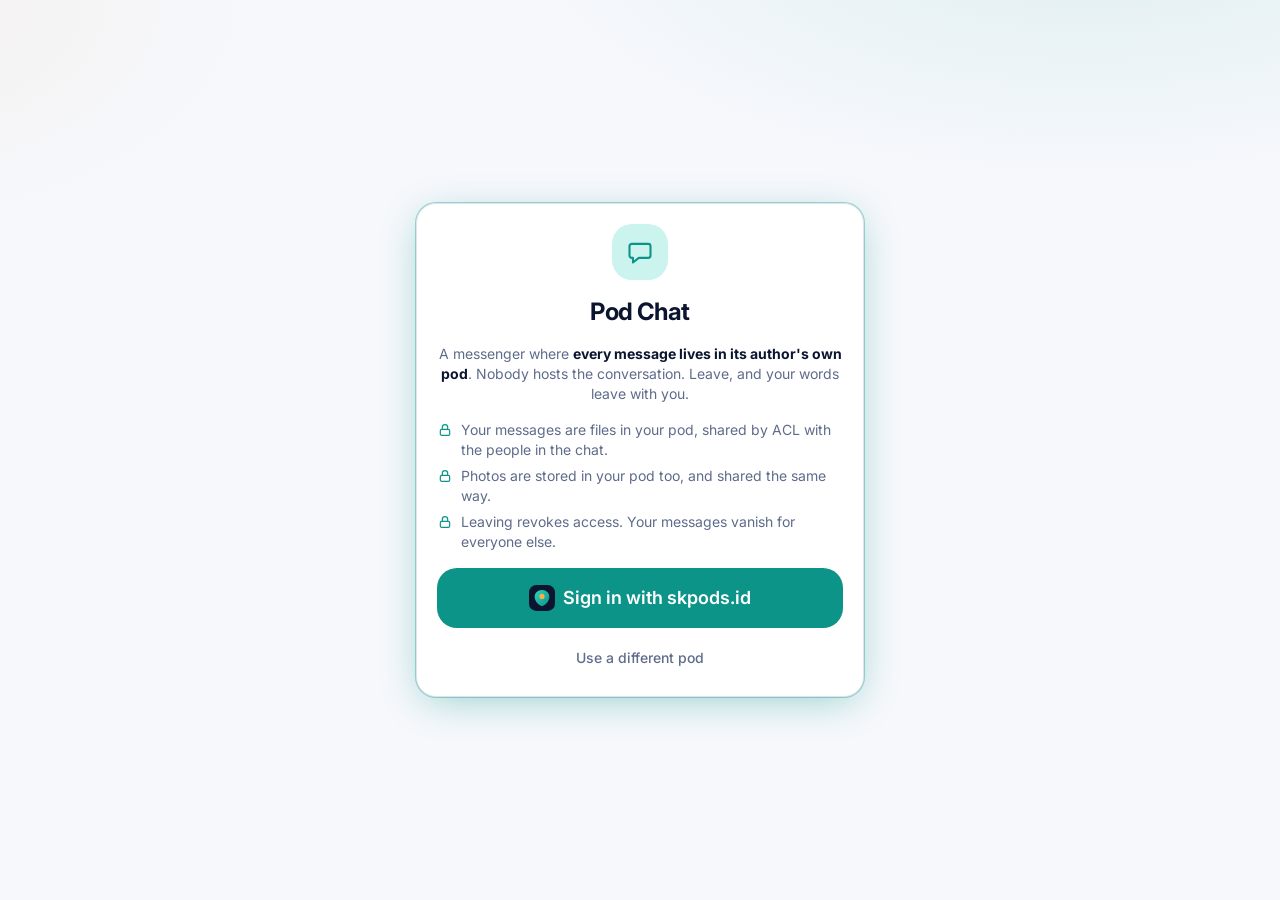
<file: index.html>
<!doctype html>
<html lang="en">
  <head>
    <meta charset="UTF-8" />
    <meta name="viewport" content="width=device-width, initial-scale=1.0, viewport-fit=cover" />
    <meta name="theme-color" content="#0b1530" />
    <meta name="description" content="Pod Chat: a messenger where every message lives in its author's own Solid pod." />
    <title>Pod Chat</title>
    <link rel="icon" href="data:image/svg+xml,%3Csvg xmlns='http://www.w3.org/2000/svg' viewBox='0 0 32 32'%3E%3Crect width='32' height='32' rx='9' fill='%230b1530'/%3E%3Cpath d='M8 9h16a2 2 0 0 1 2 2v8a2 2 0 0 1-2 2h-8l-5 4v-4H8a2 2 0 0 1-2-2v-8a2 2 0 0 1 2-2z' fill='%232dd4bf'/%3E%3C/svg%3E" />
    <link rel="preconnect" href="https://fonts.googleapis.com" />
    <link rel="preconnect" href="https://fonts.gstatic.com" crossorigin />
    <link href="https://fonts.googleapis.com/css2?family=Inter:wght@400;500;600;700&family=JetBrains+Mono:wght@400;500&display=swap" rel="stylesheet" />
    <script type="module" crossorigin src="/assets/index-D6vApBjR.js"></script>
    <link rel="stylesheet" crossorigin href="/assets/index-mLXANdFa.css">
  </head>
  <body>
    <div id="root"></div>
  </body>
</html>
</file>
<file: assets/index-mLXANdFa.css>
*,:before,:after{--tw-border-spacing-x: 0;--tw-border-spacing-y: 0;--tw-translate-x: 0;--tw-translate-y: 0;--tw-rotate: 0;--tw-skew-x: 0;--tw-skew-y: 0;--tw-scale-x: 1;--tw-scale-y: 1;--tw-pan-x: ;--tw-pan-y: ;--tw-pinch-zoom: ;--tw-scroll-snap-strictness: proximity;--tw-gradient-from-position: ;--tw-gradient-via-position: ;--tw-gradient-to-position: ;--tw-ordinal: ;--tw-slashed-zero: ;--tw-numeric-figure: ;--tw-numeric-spacing: ;--tw-numeric-fraction: ;--tw-ring-inset: ;--tw-ring-offset-width: 0px;--tw-ring-offset-color: #fff;--tw-ring-color: rgb(59 130 246 / .5);--tw-ring-offset-shadow: 0 0 #0000;--tw-ring-shadow: 0 0 #0000;--tw-shadow: 0 0 #0000;--tw-shadow-colored: 0 0 #0000;--tw-blur: ;--tw-brightness: ;--tw-contrast: ;--tw-grayscale: ;--tw-hue-rotate: ;--tw-invert: ;--tw-saturate: ;--tw-sepia: ;--tw-drop-shadow: ;--tw-backdrop-blur: ;--tw-backdrop-brightness: ;--tw-backdrop-contrast: ;--tw-backdrop-grayscale: ;--tw-backdrop-hue-rotate: ;--tw-backdrop-invert: ;--tw-backdrop-opacity: ;--tw-backdrop-saturate: ;--tw-backdrop-sepia: ;--tw-contain-size: ;--tw-contain-layout: ;--tw-contain-paint: ;--tw-contain-style: }::backdrop{--tw-border-spacing-x: 0;--tw-border-spacing-y: 0;--tw-translate-x: 0;--tw-translate-y: 0;--tw-rotate: 0;--tw-skew-x: 0;--tw-skew-y: 0;--tw-scale-x: 1;--tw-scale-y: 1;--tw-pan-x: ;--tw-pan-y: ;--tw-pinch-zoom: ;--tw-scroll-snap-strictness: proximity;--tw-gradient-from-position: ;--tw-gradient-via-position: ;--tw-gradient-to-position: ;--tw-ordinal: ;--tw-slashed-zero: ;--tw-numeric-figure: ;--tw-numeric-spacing: ;--tw-numeric-fraction: ;--tw-ring-inset: ;--tw-ring-offset-width: 0px;--tw-ring-offset-color: #fff;--tw-ring-color: rgb(59 130 246 / .5);--tw-ring-offset-shadow: 0 0 #0000;--tw-ring-shadow: 0 0 #0000;--tw-shadow: 0 0 #0000;--tw-shadow-colored: 0 0 #0000;--tw-blur: ;--tw-brightness: ;--tw-contrast: ;--tw-grayscale: ;--tw-hue-rotate: ;--tw-invert: ;--tw-saturate: ;--tw-sepia: ;--tw-drop-shadow: ;--tw-backdrop-blur: ;--tw-backdrop-brightness: ;--tw-backdrop-contrast: ;--tw-backdrop-grayscale: ;--tw-backdrop-hue-rotate: ;--tw-backdrop-invert: ;--tw-backdrop-opacity: ;--tw-backdrop-saturate: ;--tw-backdrop-sepia: ;--tw-contain-size: ;--tw-contain-layout: ;--tw-contain-paint: ;--tw-contain-style: }*,:before,:after{box-sizing:border-box;border-width:0;border-style:solid;border-color:#e5e7eb}:before,:after{--tw-content: ""}html,:host{line-height:1.5;-webkit-text-size-adjust:100%;-moz-tab-size:4;-o-tab-size:4;tab-size:4;font-family:Inter,ui-sans-serif,system-ui,-apple-system,Segoe UI,Roboto,sans-serif;font-feature-settings:normal;font-variation-settings:normal;-webkit-tap-highlight-color:transparent}body{margin:0;line-height:inherit}hr{height:0;color:inherit;border-top-width:1px}abbr:where([title]){-webkit-text-decoration:underline dotted;text-decoration:underline dotted}h1,h2,h3,h4,h5,h6{font-size:inherit;font-weight:inherit}a{color:inherit;text-decoration:inherit}b,strong{font-weight:bolder}code,kbd,samp,pre{font-family:JetBrains Mono,ui-monospace,SFMono-Regular,Menlo,monospace;font-feature-settings:normal;font-variation-settings:normal;font-size:1em}small{font-size:80%}sub,sup{font-size:75%;line-height:0;position:relative;vertical-align:baseline}sub{bottom:-.25em}sup{top:-.5em}table{text-indent:0;border-color:inherit;border-collapse:collapse}button,input,optgroup,select,textarea{font-family:inherit;font-feature-settings:inherit;font-variation-settings:inherit;font-size:100%;font-weight:inherit;line-height:inherit;letter-spacing:inherit;color:inherit;margin:0;padding:0}button,select{text-transform:none}button,input:where([type=button]),input:where([type=reset]),input:where([type=submit]){-webkit-appearance:button;background-color:transparent;background-image:none}:-moz-focusring{outline:auto}:-moz-ui-invalid{box-shadow:none}progress{vertical-align:baseline}::-webkit-inner-spin-button,::-webkit-outer-spin-button{height:auto}[type=search]{-webkit-appearance:textfield;outline-offset:-2px}::-webkit-search-decoration{-webkit-appearance:none}::-webkit-file-upload-button{-webkit-appearance:button;font:inherit}summary{display:list-item}blockquote,dl,dd,h1,h2,h3,h4,h5,h6,hr,figure,p,pre{margin:0}fieldset{margin:0;padding:0}legend{padding:0}ol,ul,menu{list-style:none;margin:0;padding:0}dialog{padding:0}textarea{resize:vertical}input::-moz-placeholder,textarea::-moz-placeholder{opacity:1;color:#9ca3af}input::placeholder,textarea::placeholder{opacity:1;color:#9ca3af}button,[role=button]{cursor:pointer}:disabled{cursor:default}img,svg,video,canvas,audio,iframe,embed,object{display:block;vertical-align:middle}img,video{max-width:100%;height:auto}[hidden]:where(:not([hidden=until-found])){display:none}html{--tw-bg-opacity: 1;background-color:rgb(var(--skp-bg) / var(--tw-bg-opacity, 1));font-family:Inter,ui-sans-serif,system-ui,-apple-system,Segoe UI,Roboto,sans-serif;--tw-text-opacity: 1;color:rgb(var(--skp-ink) / var(--tw-text-opacity, 1));-webkit-font-smoothing:antialiased;-moz-osx-font-smoothing:grayscale}body{min-height:100vh;background-image:radial-gradient(60rem 28rem at 85% -10%,rgb(var(--skp-brand) / .1),transparent 60%),radial-gradient(40rem 24rem at -10% 0%,rgb(var(--skp-warm) / .06),transparent 60%);background-attachment:fixed}:focus-visible{outline:2px solid transparent;outline-offset:2px;--tw-ring-offset-shadow: var(--tw-ring-inset) 0 0 0 var(--tw-ring-offset-width) var(--tw-ring-offset-color);--tw-ring-shadow: var(--tw-ring-inset) 0 0 0 calc(2px + var(--tw-ring-offset-width)) var(--tw-ring-color);box-shadow:var(--tw-ring-offset-shadow),var(--tw-ring-shadow),var(--tw-shadow, 0 0 #0000);--tw-ring-opacity: 1;--tw-ring-color: rgb(var(--skp-brand) / var(--tw-ring-opacity, 1));--tw-ring-offset-width: 2px;--tw-ring-offset-color: rgb(var(--skp-bg) / 1)}::-moz-selection{background:rgb(var(--skp-brand) / .3)}::selection{background:rgb(var(--skp-brand) / .3)}.container{width:100%}@media (min-width: 640px){.container{max-width:640px}}@media (min-width: 768px){.container{max-width:768px}}@media (min-width: 1024px){.container{max-width:1024px}}@media (min-width: 1280px){.container{max-width:1280px}}@media (min-width: 1536px){.container{max-width:1536px}}.skp-card{border-radius:1.25rem;border-width:1px;--tw-border-opacity: 1;border-color:rgb(var(--skp-line) / var(--tw-border-opacity, 1));--tw-bg-opacity: 1;background-color:rgb(var(--skp-surface) / var(--tw-bg-opacity, 1));--tw-shadow: 0 1px 2px rgb(var(--skp-shadow) / .06), 0 8px 24px -12px rgb(var(--skp-shadow) / .18);--tw-shadow-colored: 0 1px 2px var(--tw-shadow-color), 0 8px 24px -12px var(--tw-shadow-color);box-shadow:var(--tw-ring-offset-shadow, 0 0 #0000),var(--tw-ring-shadow, 0 0 #0000),var(--tw-shadow)}.skp-btn-primary{display:inline-flex;align-items:center;justify-content:center;gap:.5rem;border-radius:.9rem;padding:.625rem 1rem;font-size:.875rem;line-height:1.25rem;font-weight:600;transition-property:color,background-color,border-color,text-decoration-color,fill,stroke,opacity,box-shadow,transform,filter,backdrop-filter;transition-timing-function:cubic-bezier(.4,0,.2,1);transition-duration:.15s}.skp-btn-primary:active{--tw-scale-x: .98;--tw-scale-y: .98;transform:translate(var(--tw-translate-x),var(--tw-translate-y)) rotate(var(--tw-rotate)) skew(var(--tw-skew-x)) skewY(var(--tw-skew-y)) scaleX(var(--tw-scale-x)) scaleY(var(--tw-scale-y))}.skp-btn-primary:disabled{pointer-events:none;opacity:.5}.skp-btn-primary{--tw-bg-opacity: 1;background-color:rgb(var(--skp-brand) / var(--tw-bg-opacity, 1));--tw-text-opacity: 1;color:rgb(var(--skp-brand-ink) / var(--tw-text-opacity, 1))}.skp-btn-primary:hover{--tw-shadow: 0 0 0 1px rgb(var(--skp-brand) / .35), 0 8px 40px -8px rgb(var(--skp-brand) / .45);--tw-shadow-colored: 0 0 0 1px var(--tw-shadow-color), 0 8px 40px -8px var(--tw-shadow-color);box-shadow:var(--tw-ring-offset-shadow, 0 0 #0000),var(--tw-ring-shadow, 0 0 #0000),var(--tw-shadow)}.skp-btn-secondary{display:inline-flex;align-items:center;justify-content:center;gap:.5rem;border-radius:.9rem;padding:.625rem 1rem;font-size:.875rem;line-height:1.25rem;font-weight:600;transition-property:color,background-color,border-color,text-decoration-color,fill,stroke,opacity,box-shadow,transform,filter,backdrop-filter;transition-timing-function:cubic-bezier(.4,0,.2,1);transition-duration:.15s}.skp-btn-secondary:active{--tw-scale-x: .98;--tw-scale-y: .98;transform:translate(var(--tw-translate-x),var(--tw-translate-y)) rotate(var(--tw-rotate)) skew(var(--tw-skew-x)) skewY(var(--tw-skew-y)) scaleX(var(--tw-scale-x)) scaleY(var(--tw-scale-y))}.skp-btn-secondary:disabled{pointer-events:none;opacity:.5}.skp-btn-secondary{border-width:1px;--tw-border-opacity: 1;border-color:rgb(var(--skp-line) / var(--tw-border-opacity, 1));--tw-bg-opacity: 1;background-color:rgb(var(--skp-surface-2) / var(--tw-bg-opacity, 1));--tw-text-opacity: 1;color:rgb(var(--skp-ink) / var(--tw-text-opacity, 1))}.skp-btn-secondary:hover{border-color:rgb(var(--skp-brand) / .6)}.skp-btn-danger{display:inline-flex;align-items:center;justify-content:center;gap:.5rem;border-radius:.9rem;padding:.625rem 1rem;font-size:.875rem;line-height:1.25rem;font-weight:600;transition-property:color,background-color,border-color,text-decoration-color,fill,stroke,opacity,box-shadow,transform,filter,backdrop-filter;transition-timing-function:cubic-bezier(.4,0,.2,1);transition-duration:.15s}.skp-btn-danger:active{--tw-scale-x: .98;--tw-scale-y: .98;transform:translate(var(--tw-translate-x),var(--tw-translate-y)) rotate(var(--tw-rotate)) skew(var(--tw-skew-x)) skewY(var(--tw-skew-y)) scaleX(var(--tw-scale-x)) scaleY(var(--tw-scale-y))}.skp-btn-danger:disabled{pointer-events:none;opacity:.5}.skp-btn-danger{border-width:1px;border-color:rgb(var(--skp-danger) / .3);background-color:rgb(var(--skp-danger) / .1);--tw-text-opacity: 1;color:rgb(var(--skp-danger) / var(--tw-text-opacity, 1))}.skp-btn-danger:hover{background-color:rgb(var(--skp-danger) / .15)}.skp-btn-ghost{display:inline-flex;align-items:center;justify-content:center;gap:.5rem;border-radius:.9rem;padding:.625rem 1rem;font-size:.875rem;line-height:1.25rem;font-weight:600;transition-property:color,background-color,border-color,text-decoration-color,fill,stroke,opacity,box-shadow,transform,filter,backdrop-filter;transition-timing-function:cubic-bezier(.4,0,.2,1);transition-duration:.15s}.skp-btn-ghost:active{--tw-scale-x: .98;--tw-scale-y: .98;transform:translate(var(--tw-translate-x),var(--tw-translate-y)) rotate(var(--tw-rotate)) skew(var(--tw-skew-x)) skewY(var(--tw-skew-y)) scaleX(var(--tw-scale-x)) scaleY(var(--tw-scale-y))}.skp-btn-ghost:disabled{pointer-events:none;opacity:.5}.skp-btn-ghost{--tw-text-opacity: 1;color:rgb(var(--skp-muted) / var(--tw-text-opacity, 1))}.skp-btn-ghost:hover{--tw-bg-opacity: 1;background-color:rgb(var(--skp-surface-2) / var(--tw-bg-opacity, 1));--tw-text-opacity: 1;color:rgb(var(--skp-ink) / var(--tw-text-opacity, 1))}.sr-only{position:absolute;width:1px;height:1px;padding:0;margin:-1px;overflow:hidden;clip:rect(0,0,0,0);white-space:nowrap;border-width:0}.pointer-events-none{pointer-events:none}.pointer-events-auto{pointer-events:auto}.visible{visibility:visible}.collapse{visibility:collapse}.static{position:static}.fixed{position:fixed}.absolute{position:absolute}.relative{position:relative}.sticky{position:sticky}.inset-0{top:0;right:0;bottom:0;left:0}.inset-x-0{left:0;right:0}.inset-y-0{top:0;bottom:0}.-left-\[5px\]{left:-5px}.bottom-0{bottom:0}.bottom-2{bottom:.5rem}.bottom-20{bottom:5rem}.left-0{left:0}.left-0\.5{left:.125rem}.left-3{left:.75rem}.left-full{left:100%}.right-0{right:0}.right-\[28\%\]{right:28%}.top-0{top:0}.top-0\.5{top:.125rem}.top-1\.5{top:.375rem}.top-1\/2{top:50%}.z-10{z-index:10}.z-30{z-index:30}.z-40{z-index:40}.z-50{z-index:50}.m-4{margin:1rem}.m-auto{margin:auto}.mx-3{margin-left:.75rem;margin-right:.75rem}.mx-auto{margin-left:auto;margin-right:auto}.my-1\.5{margin-top:.375rem;margin-bottom:.375rem}.my-3{margin-top:.75rem;margin-bottom:.75rem}.mb-0\.5{margin-bottom:.125rem}.mb-1{margin-bottom:.25rem}.mb-2{margin-bottom:.5rem}.mb-3{margin-bottom:.75rem}.mb-4{margin-bottom:1rem}.ml-1{margin-left:.25rem}.ml-2{margin-left:.5rem}.ml-3{margin-left:.75rem}.ml-4{margin-left:1rem}.ml-auto{margin-left:auto}.mt-0\.5{margin-top:.125rem}.mt-1{margin-top:.25rem}.mt-10{margin-top:2.5rem}.mt-2{margin-top:.5rem}.mt-2\.5{margin-top:.625rem}.mt-3{margin-top:.75rem}.mt-5{margin-top:1.25rem}.block{display:block}.inline-block{display:inline-block}.flex{display:flex}.inline-flex{display:inline-flex}.\!hidden{display:none!important}.hidden{display:none}.\!h-10{height:2.5rem!important}.\!h-11{height:2.75rem!important}.\!h-4{height:1rem!important}.\!h-7{height:1.75rem!important}.h-1{height:.25rem}.h-10{height:2.5rem}.h-11{height:2.75rem}.h-12{height:3rem}.h-14{height:3.5rem}.h-16{height:4rem}.h-2{height:.5rem}.h-2\.5{height:.625rem}.h-3{height:.75rem}.h-5{height:1.25rem}.h-6{height:1.5rem}.h-7{height:1.75rem}.h-9{height:2.25rem}.h-\[100dvh\]{height:100dvh}.h-\[4\.25rem\]{height:4.25rem}.h-auto{height:auto}.h-full{height:100%}.max-h-36{max-height:9rem}.max-h-\[92dvh\]{max-height:92dvh}.max-h-full{max-height:100%}.min-h-0{min-height:0px}.min-h-\[2\.75rem\]{min-height:2.75rem}.min-h-\[3\.5rem\]{min-height:3.5rem}.min-h-\[3\.75rem\]{min-height:3.75rem}.min-h-screen{min-height:100vh}.\!w-10{width:2.5rem!important}.\!w-11{width:2.75rem!important}.\!w-4{width:1rem!important}.\!w-7{width:1.75rem!important}.w-1{width:.25rem}.w-1\/2{width:50%}.w-11{width:2.75rem}.w-12{width:3rem}.w-14{width:3.5rem}.w-2{width:.5rem}.w-2\.5{width:.625rem}.w-2\/3{width:66.666667%}.w-3\/5{width:60%}.w-40{width:10rem}.w-48{width:12rem}.w-5{width:1.25rem}.w-6{width:1.5rem}.w-7{width:1.75rem}.w-9{width:2.25rem}.w-\[min\(16rem\,70vw\)\]{width:min(16rem,70vw)}.w-full{width:100%}.min-w-0{min-width:0px}.min-w-16{min-width:4rem}.min-w-\[1\.4rem\]{min-width:1.4rem}.max-w-3xl{max-width:48rem}.max-w-40{max-width:10rem}.max-w-5xl{max-width:64rem}.max-w-\[82\%\]{max-width:82%}.max-w-full{max-width:100%}.max-w-md{max-width:28rem}.max-w-sm{max-width:24rem}.max-w-xs{max-width:20rem}.flex-1{flex:1 1 0%}.shrink-0{flex-shrink:0}.grow{flex-grow:1}.-translate-y-1\/2{--tw-translate-y: -50%;transform:translate(var(--tw-translate-x),var(--tw-translate-y)) rotate(var(--tw-rotate)) skew(var(--tw-skew-x)) skewY(var(--tw-skew-y)) scaleX(var(--tw-scale-x)) scaleY(var(--tw-scale-y))}.translate-x-5{--tw-translate-x: 1.25rem;transform:translate(var(--tw-translate-x),var(--tw-translate-y)) rotate(var(--tw-rotate)) skew(var(--tw-skew-x)) skewY(var(--tw-skew-y)) scaleX(var(--tw-scale-x)) scaleY(var(--tw-scale-y))}@keyframes dissolve{0%{opacity:1;filter:blur(0)}45%{opacity:.35;filter:blur(4px)}to{opacity:.85;filter:blur(0)}}.animate-dissolve{animation:dissolve .9s ease-out both}@keyframes fade-up{0%{opacity:0;transform:translateY(8px)}to{opacity:1;transform:none}}.animate-fade-up{animation:fade-up .35s ease-out both}@keyframes ping{75%,to{transform:scale(2);opacity:0}}.animate-ping{animation:ping 1s cubic-bezier(0,0,.2,1) infinite}@keyframes pop{0%{transform:scale(.96);opacity:0}to{transform:scale(1);opacity:1}}.animate-pop{animation:pop .18s ease-out both}@keyframes pulse{50%{opacity:.5}}.animate-pulse{animation:pulse 2s cubic-bezier(.4,0,.6,1) infinite}@keyframes pulse-ring{0%{box-shadow:0 0 rgb(var(--skp-brand) / .5)}to{box-shadow:0 0 0 10px rgb(var(--skp-brand) / 0)}}.animate-pulse-ring{animation:pulse-ring 1.6s ease-out infinite}@keyframes rise{0%{opacity:0;transform:translateY(6px) scale(.98)}to{opacity:1;transform:none}}.animate-rise{animation:rise .22s ease-out both}@keyframes spin{to{transform:rotate(360deg)}}.animate-spin{animation:spin 1s linear infinite}@keyframes toast-in{0%{opacity:0;transform:translateY(12px) scale(.98)}to{opacity:1;transform:none}}.animate-toast-in{animation:toast-in .22s ease-out both}.select-none{-webkit-user-select:none;-moz-user-select:none;user-select:none}.select-text{-webkit-user-select:text;-moz-user-select:text;user-select:text}.resize-none{resize:none}.flex-row{flex-direction:row}.flex-row-reverse{flex-direction:row-reverse}.flex-col{flex-direction:column}.flex-wrap{flex-wrap:wrap}.items-start{align-items:flex-start}.items-end{align-items:flex-end}.items-center{align-items:center}.items-baseline{align-items:baseline}.items-stretch{align-items:stretch}.justify-start{justify-content:flex-start}.justify-end{justify-content:flex-end}.justify-center{justify-content:center}.justify-between{justify-content:space-between}.gap-0\.5{gap:.125rem}.gap-1{gap:.25rem}.gap-1\.5{gap:.375rem}.gap-2{gap:.5rem}.gap-3{gap:.75rem}.gap-x-3{-moz-column-gap:.75rem;column-gap:.75rem}.-space-x-1\.5>:not([hidden])~:not([hidden]){--tw-space-x-reverse: 0;margin-right:calc(-.375rem * var(--tw-space-x-reverse));margin-left:calc(-.375rem * calc(1 - var(--tw-space-x-reverse)))}.space-y-1>:not([hidden])~:not([hidden]){--tw-space-y-reverse: 0;margin-top:calc(.25rem * calc(1 - var(--tw-space-y-reverse)));margin-bottom:calc(.25rem * var(--tw-space-y-reverse))}.space-y-1\.5>:not([hidden])~:not([hidden]){--tw-space-y-reverse: 0;margin-top:calc(.375rem * calc(1 - var(--tw-space-y-reverse)));margin-bottom:calc(.375rem * var(--tw-space-y-reverse))}.space-y-2>:not([hidden])~:not([hidden]){--tw-space-y-reverse: 0;margin-top:calc(.5rem * calc(1 - var(--tw-space-y-reverse)));margin-bottom:calc(.5rem * var(--tw-space-y-reverse))}.space-y-3>:not([hidden])~:not([hidden]){--tw-space-y-reverse: 0;margin-top:calc(.75rem * calc(1 - var(--tw-space-y-reverse)));margin-bottom:calc(.75rem * var(--tw-space-y-reverse))}.space-y-4>:not([hidden])~:not([hidden]){--tw-space-y-reverse: 0;margin-top:calc(1rem * calc(1 - var(--tw-space-y-reverse)));margin-bottom:calc(1rem * var(--tw-space-y-reverse))}.space-y-6>:not([hidden])~:not([hidden]){--tw-space-y-reverse: 0;margin-top:calc(1.5rem * calc(1 - var(--tw-space-y-reverse)));margin-bottom:calc(1.5rem * var(--tw-space-y-reverse))}.divide-y>:not([hidden])~:not([hidden]){--tw-divide-y-reverse: 0;border-top-width:calc(1px * calc(1 - var(--tw-divide-y-reverse)));border-bottom-width:calc(1px * var(--tw-divide-y-reverse))}.divide-line>:not([hidden])~:not([hidden]){--tw-divide-opacity: 1;border-color:rgb(var(--skp-line) / var(--tw-divide-opacity, 1))}.self-end{align-self:flex-end}.overflow-hidden{overflow:hidden}.overflow-y-auto{overflow-y:auto}.overscroll-contain{overscroll-behavior:contain}.truncate{overflow:hidden;text-overflow:ellipsis;white-space:nowrap}.whitespace-pre-wrap{white-space:pre-wrap}.break-words{overflow-wrap:break-word}.break-all{word-break:break-all}.\!rounded-2xl{border-radius:1.25rem!important}.\!rounded-full{border-radius:9999px!important}.rounded{border-radius:.25rem}.rounded-2xl{border-radius:1.25rem}.rounded-3xl{border-radius:1.5rem}.rounded-full{border-radius:9999px}.rounded-lg{border-radius:.5rem}.rounded-md{border-radius:.375rem}.rounded-xl{border-radius:.9rem}.rounded-b-none{border-bottom-right-radius:0;border-bottom-left-radius:0}.rounded-bl-md{border-bottom-left-radius:.375rem}.rounded-br-md{border-bottom-right-radius:.375rem}.rounded-tl-md{border-top-left-radius:.375rem}.rounded-tr-md{border-top-right-radius:.375rem}.border{border-width:1px}.border-b{border-bottom-width:1px}.border-l{border-left-width:1px}.border-r{border-right-width:1px}.border-t{border-top-width:1px}.border-dashed{border-style:dashed}.border-brand{--tw-border-opacity: 1;border-color:rgb(var(--skp-brand) / var(--tw-border-opacity, 1))}.border-brand\/40{border-color:rgb(var(--skp-brand) / .4)}.border-danger\/30{border-color:rgb(var(--skp-danger) / .3)}.border-danger\/40{border-color:rgb(var(--skp-danger) / .4)}.border-line{--tw-border-opacity: 1;border-color:rgb(var(--skp-line) / var(--tw-border-opacity, 1))}.border-ok\/30{border-color:rgb(var(--skp-ok) / .3)}.border-ok\/40{border-color:rgb(var(--skp-ok) / .4)}.border-teal-700{--tw-border-opacity: 1;border-color:rgb(15 118 110 / var(--tw-border-opacity, 1))}.border-transparent{border-color:transparent}.border-warm\/40{border-color:rgb(var(--skp-warm) / .4)}.border-warn\/30{border-color:rgb(var(--skp-warn) / .3)}.border-warn\/40{border-color:rgb(var(--skp-warn) / .4)}.bg-bg{--tw-bg-opacity: 1;background-color:rgb(var(--skp-bg) / var(--tw-bg-opacity, 1))}.bg-bg\/80{background-color:rgb(var(--skp-bg) / .8)}.bg-bg\/90{background-color:rgb(var(--skp-bg) / .9)}.bg-black\/85{background-color:#000000d9}.bg-brand{--tw-bg-opacity: 1;background-color:rgb(var(--skp-brand) / var(--tw-bg-opacity, 1))}.bg-brand-soft{--tw-bg-opacity: 1;background-color:rgb(var(--skp-brand-soft) / var(--tw-bg-opacity, 1))}.bg-brand-soft\/50{background-color:rgb(var(--skp-brand-soft) / .5)}.bg-brand-soft\/60{background-color:rgb(var(--skp-brand-soft) / .6)}.bg-brand\/10{background-color:rgb(var(--skp-brand) / .1)}.bg-danger{--tw-bg-opacity: 1;background-color:rgb(var(--skp-danger) / var(--tw-bg-opacity, 1))}.bg-danger\/10{background-color:rgb(var(--skp-danger) / .1)}.bg-danger\/5{background-color:rgb(var(--skp-danger) / .05)}.bg-line{--tw-bg-opacity: 1;background-color:rgb(var(--skp-line) / var(--tw-bg-opacity, 1))}.bg-muted{--tw-bg-opacity: 1;background-color:rgb(var(--skp-muted) / var(--tw-bg-opacity, 1))}.bg-navy-950\/60{background-color:#070d1f99}.bg-ok{--tw-bg-opacity: 1;background-color:rgb(var(--skp-ok) / var(--tw-bg-opacity, 1))}.bg-ok\/10{background-color:rgb(var(--skp-ok) / .1)}.bg-surface{--tw-bg-opacity: 1;background-color:rgb(var(--skp-surface) / var(--tw-bg-opacity, 1))}.bg-surface-2{--tw-bg-opacity: 1;background-color:rgb(var(--skp-surface-2) / var(--tw-bg-opacity, 1))}.bg-surface\/90{background-color:rgb(var(--skp-surface) / .9)}.bg-surface\/95{background-color:rgb(var(--skp-surface) / .95)}.bg-teal-700{--tw-bg-opacity: 1;background-color:rgb(15 118 110 / var(--tw-bg-opacity, 1))}.bg-warm{--tw-bg-opacity: 1;background-color:rgb(var(--skp-warm) / var(--tw-bg-opacity, 1))}.bg-warm-soft{--tw-bg-opacity: 1;background-color:rgb(var(--skp-warm-soft) / var(--tw-bg-opacity, 1))}.bg-warm-soft\/60{background-color:rgb(var(--skp-warm-soft) / .6)}.bg-warn{--tw-bg-opacity: 1;background-color:rgb(var(--skp-warn) / var(--tw-bg-opacity, 1))}.bg-warn\/10{background-color:rgb(var(--skp-warn) / .1)}.bg-white{--tw-bg-opacity: 1;background-color:rgb(255 255 255 / var(--tw-bg-opacity, 1))}.bg-gradient-to-br{background-image:linear-gradient(to bottom right,var(--tw-gradient-stops))}.from-amber-400{--tw-gradient-from: #fbbf24 var(--tw-gradient-from-position);--tw-gradient-to: rgb(251 191 36 / 0) var(--tw-gradient-to-position);--tw-gradient-stops: var(--tw-gradient-from), var(--tw-gradient-to)}.from-emerald-400{--tw-gradient-from: #34d399 var(--tw-gradient-from-position);--tw-gradient-to: rgb(52 211 153 / 0) var(--tw-gradient-to-position);--tw-gradient-stops: var(--tw-gradient-from), var(--tw-gradient-to)}.from-indigo-400{--tw-gradient-from: #818cf8 var(--tw-gradient-from-position);--tw-gradient-to: rgb(129 140 248 / 0) var(--tw-gradient-to-position);--tw-gradient-stops: var(--tw-gradient-from), var(--tw-gradient-to)}.from-rose-400{--tw-gradient-from: #fb7185 var(--tw-gradient-from-position);--tw-gradient-to: rgb(251 113 133 / 0) var(--tw-gradient-to-position);--tw-gradient-stops: var(--tw-gradient-from), var(--tw-gradient-to)}.from-sky-400{--tw-gradient-from: #38bdf8 var(--tw-gradient-from-position);--tw-gradient-to: rgb(56 189 248 / 0) var(--tw-gradient-to-position);--tw-gradient-stops: var(--tw-gradient-from), var(--tw-gradient-to)}.from-teal-400{--tw-gradient-from: #2dd4bf var(--tw-gradient-from-position);--tw-gradient-to: rgb(45 212 191 / 0) var(--tw-gradient-to-position);--tw-gradient-stops: var(--tw-gradient-from), var(--tw-gradient-to)}.to-blue-600{--tw-gradient-to: #2563eb var(--tw-gradient-to-position)}.to-cyan-600{--tw-gradient-to: #0891b2 var(--tw-gradient-to-position)}.to-orange-600{--tw-gradient-to: #ea580c var(--tw-gradient-to-position)}.to-pink-600{--tw-gradient-to: #db2777 var(--tw-gradient-to-position)}.to-teal-600{--tw-gradient-to: #0d9488 var(--tw-gradient-to-position)}.to-violet-600{--tw-gradient-to: #7c3aed var(--tw-gradient-to-position)}.object-cover{-o-object-fit:cover;object-fit:cover}.\!p-0{padding:0!important}.\!p-2{padding:.5rem!important}.p-0{padding:0}.p-1{padding:.25rem}.p-1\.5{padding:.375rem}.p-2{padding:.5rem}.p-3{padding:.75rem}.p-4{padding:1rem}.p-5{padding:1.25rem}.p-8{padding:2rem}.\!px-2\.5{padding-left:.625rem!important;padding-right:.625rem!important}.\!px-3{padding-left:.75rem!important;padding-right:.75rem!important}.\!py-1\.5{padding-top:.375rem!important;padding-bottom:.375rem!important}.\!py-3{padding-top:.75rem!important;padding-bottom:.75rem!important}.\!py-4{padding-top:1rem!important;padding-bottom:1rem!important}.px-1{padding-left:.25rem;padding-right:.25rem}.px-1\.5{padding-left:.375rem;padding-right:.375rem}.px-2{padding-left:.5rem;padding-right:.5rem}.px-2\.5{padding-left:.625rem;padding-right:.625rem}.px-3{padding-left:.75rem;padding-right:.75rem}.px-3\.5{padding-left:.875rem;padding-right:.875rem}.px-4{padding-left:1rem;padding-right:1rem}.px-5{padding-left:1.25rem;padding-right:1.25rem}.px-6{padding-left:1.5rem;padding-right:1.5rem}.py-0\.5{padding-top:.125rem;padding-bottom:.125rem}.py-1{padding-top:.25rem;padding-bottom:.25rem}.py-1\.5{padding-top:.375rem;padding-bottom:.375rem}.py-10{padding-top:2.5rem;padding-bottom:2.5rem}.py-2{padding-top:.5rem;padding-bottom:.5rem}.py-2\.5{padding-top:.625rem;padding-bottom:.625rem}.py-3{padding-top:.75rem;padding-bottom:.75rem}.py-4{padding-top:1rem;padding-bottom:1rem}.py-6{padding-top:1.5rem;padding-bottom:1.5rem}.pb-1\.5{padding-bottom:.375rem}.pb-2{padding-bottom:.5rem}.pb-24{padding-bottom:6rem}.pb-28{padding-bottom:7rem}.pb-3{padding-bottom:.75rem}.pb-5{padding-bottom:1.25rem}.pb-\[env\(safe-area-inset-bottom\)\]{padding-bottom:env(safe-area-inset-bottom)}.pb-\[max\(0\.625rem\,env\(safe-area-inset-bottom\)\)\]{padding-bottom:max(.625rem,env(safe-area-inset-bottom))}.pb-\[max\(0\.75rem\,env\(safe-area-inset-bottom\)\)\]{padding-bottom:max(.75rem,env(safe-area-inset-bottom))}.pl-1{padding-left:.25rem}.pl-5{padding-left:1.25rem}.pl-6{padding-left:1.5rem}.pl-9{padding-left:2.25rem}.pr-3{padding-right:.75rem}.pt-1\.5{padding-top:.375rem}.pt-2{padding-top:.5rem}.pt-3{padding-top:.75rem}.pt-4{padding-top:1rem}.pt-5{padding-top:1.25rem}.text-left{text-align:left}.text-center{text-align:center}.text-right{text-align:right}.align-middle{vertical-align:middle}.font-mono{font-family:JetBrains Mono,ui-monospace,SFMono-Regular,Menlo,monospace}.\!text-\[10px\]{font-size:10px!important}.\!text-\[8px\]{font-size:8px!important}.\!text-base{font-size:1rem!important;line-height:1.5rem!important}.text-2xl{font-size:1.5rem;line-height:2rem}.text-\[10px\]{font-size:10px}.text-\[11px\]{font-size:11px}.text-\[15px\]{font-size:15px}.text-base{font-size:1rem;line-height:1.5rem}.text-lg{font-size:1.125rem;line-height:1.75rem}.text-sm{font-size:.875rem;line-height:1.25rem}.text-xs{font-size:.75rem;line-height:1rem}.font-bold{font-weight:700}.font-medium{font-weight:500}.font-normal{font-weight:400}.font-semibold{font-weight:600}.uppercase{text-transform:uppercase}.lowercase{text-transform:lowercase}.italic{font-style:italic}.tabular-nums{--tw-numeric-spacing: tabular-nums;font-variant-numeric:var(--tw-ordinal) var(--tw-slashed-zero) var(--tw-numeric-figure) var(--tw-numeric-spacing) var(--tw-numeric-fraction)}.leading-snug{line-height:1.375}.leading-tight{line-height:1.25}.tracking-tight{letter-spacing:-.025em}.tracking-wide{letter-spacing:.025em}.text-amber-700{--tw-text-opacity: 1;color:rgb(180 83 9 / var(--tw-text-opacity, 1))}.text-brand{--tw-text-opacity: 1;color:rgb(var(--skp-brand) / var(--tw-text-opacity, 1))}.text-current{color:currentColor}.text-danger{--tw-text-opacity: 1;color:rgb(var(--skp-danger) / var(--tw-text-opacity, 1))}.text-emerald-700{--tw-text-opacity: 1;color:rgb(4 120 87 / var(--tw-text-opacity, 1))}.text-indigo-600{--tw-text-opacity: 1;color:rgb(79 70 229 / var(--tw-text-opacity, 1))}.text-ink{--tw-text-opacity: 1;color:rgb(var(--skp-ink) / var(--tw-text-opacity, 1))}.text-muted{--tw-text-opacity: 1;color:rgb(var(--skp-muted) / var(--tw-text-opacity, 1))}.text-navy-950{--tw-text-opacity: 1;color:rgb(7 13 31 / var(--tw-text-opacity, 1))}.text-ok{--tw-text-opacity: 1;color:rgb(var(--skp-ok) / var(--tw-text-opacity, 1))}.text-rose-600{--tw-text-opacity: 1;color:rgb(225 29 72 / var(--tw-text-opacity, 1))}.text-sky-700{--tw-text-opacity: 1;color:rgb(3 105 161 / var(--tw-text-opacity, 1))}.text-teal-700{--tw-text-opacity: 1;color:rgb(15 118 110 / var(--tw-text-opacity, 1))}.text-warm{--tw-text-opacity: 1;color:rgb(var(--skp-warm) / var(--tw-text-opacity, 1))}.text-warn{--tw-text-opacity: 1;color:rgb(var(--skp-warn) / var(--tw-text-opacity, 1))}.text-white{--tw-text-opacity: 1;color:rgb(255 255 255 / var(--tw-text-opacity, 1))}.underline{text-decoration-line:underline}.decoration-1{text-decoration-thickness:1px}.underline-offset-2{text-underline-offset:2px}.underline-offset-4{text-underline-offset:4px}.opacity-40{opacity:.4}.opacity-60{opacity:.6}.opacity-70{opacity:.7}.opacity-80{opacity:.8}.shadow{--tw-shadow: 0 1px 3px 0 rgb(0 0 0 / .1), 0 1px 2px -1px rgb(0 0 0 / .1);--tw-shadow-colored: 0 1px 3px 0 var(--tw-shadow-color), 0 1px 2px -1px var(--tw-shadow-color);box-shadow:var(--tw-ring-offset-shadow, 0 0 #0000),var(--tw-ring-shadow, 0 0 #0000),var(--tw-shadow)}.shadow-card{--tw-shadow: 0 1px 2px rgb(var(--skp-shadow) / .06), 0 8px 24px -12px rgb(var(--skp-shadow) / .18);--tw-shadow-colored: 0 1px 2px var(--tw-shadow-color), 0 8px 24px -12px var(--tw-shadow-color);box-shadow:var(--tw-ring-offset-shadow, 0 0 #0000),var(--tw-ring-shadow, 0 0 #0000),var(--tw-shadow)}.shadow-glow{--tw-shadow: 0 0 0 1px rgb(var(--skp-brand) / .35), 0 8px 40px -8px rgb(var(--skp-brand) / .45);--tw-shadow-colored: 0 0 0 1px var(--tw-shadow-color), 0 8px 40px -8px var(--tw-shadow-color);box-shadow:var(--tw-ring-offset-shadow, 0 0 #0000),var(--tw-ring-shadow, 0 0 #0000),var(--tw-shadow)}.shadow-sm{--tw-shadow: 0 1px 2px 0 rgb(0 0 0 / .05);--tw-shadow-colored: 0 1px 2px 0 var(--tw-shadow-color);box-shadow:var(--tw-ring-offset-shadow, 0 0 #0000),var(--tw-ring-shadow, 0 0 #0000),var(--tw-shadow)}.outline-none{outline:2px solid transparent;outline-offset:2px}.ring-1{--tw-ring-offset-shadow: var(--tw-ring-inset) 0 0 0 var(--tw-ring-offset-width) var(--tw-ring-offset-color);--tw-ring-shadow: var(--tw-ring-inset) 0 0 0 calc(1px + var(--tw-ring-offset-width)) var(--tw-ring-color);box-shadow:var(--tw-ring-offset-shadow),var(--tw-ring-shadow),var(--tw-shadow, 0 0 #0000)}.ring-2{--tw-ring-offset-shadow: var(--tw-ring-inset) 0 0 0 var(--tw-ring-offset-width) var(--tw-ring-offset-color);--tw-ring-shadow: var(--tw-ring-inset) 0 0 0 calc(2px + var(--tw-ring-offset-width)) var(--tw-ring-color);box-shadow:var(--tw-ring-offset-shadow),var(--tw-ring-shadow),var(--tw-shadow, 0 0 #0000)}.ring-4{--tw-ring-offset-shadow: var(--tw-ring-inset) 0 0 0 var(--tw-ring-offset-width) var(--tw-ring-offset-color);--tw-ring-shadow: var(--tw-ring-inset) 0 0 0 calc(4px + var(--tw-ring-offset-width)) var(--tw-ring-color);box-shadow:var(--tw-ring-offset-shadow),var(--tw-ring-shadow),var(--tw-shadow, 0 0 #0000)}.ring-brand\/70{--tw-ring-color: rgb(var(--skp-brand) / .7)}.ring-danger\/60{--tw-ring-color: rgb(var(--skp-danger) / .6)}.ring-line{--tw-ring-opacity: 1;--tw-ring-color: rgb(var(--skp-line) / var(--tw-ring-opacity, 1))}.ring-surface{--tw-ring-opacity: 1;--tw-ring-color: rgb(var(--skp-surface) / var(--tw-ring-opacity, 1))}.filter{filter:var(--tw-blur) var(--tw-brightness) var(--tw-contrast) var(--tw-grayscale) var(--tw-hue-rotate) var(--tw-invert) var(--tw-saturate) var(--tw-sepia) var(--tw-drop-shadow)}.backdrop-blur{--tw-backdrop-blur: blur(8px);-webkit-backdrop-filter:var(--tw-backdrop-blur) var(--tw-backdrop-brightness) var(--tw-backdrop-contrast) var(--tw-backdrop-grayscale) var(--tw-backdrop-hue-rotate) var(--tw-backdrop-invert) var(--tw-backdrop-opacity) var(--tw-backdrop-saturate) var(--tw-backdrop-sepia);backdrop-filter:var(--tw-backdrop-blur) var(--tw-backdrop-brightness) var(--tw-backdrop-contrast) var(--tw-backdrop-grayscale) var(--tw-backdrop-hue-rotate) var(--tw-backdrop-invert) var(--tw-backdrop-opacity) var(--tw-backdrop-saturate) var(--tw-backdrop-sepia)}.backdrop-blur-md{--tw-backdrop-blur: blur(12px);-webkit-backdrop-filter:var(--tw-backdrop-blur) var(--tw-backdrop-brightness) var(--tw-backdrop-contrast) var(--tw-backdrop-grayscale) var(--tw-backdrop-hue-rotate) var(--tw-backdrop-invert) var(--tw-backdrop-opacity) var(--tw-backdrop-saturate) var(--tw-backdrop-sepia);backdrop-filter:var(--tw-backdrop-blur) var(--tw-backdrop-brightness) var(--tw-backdrop-contrast) var(--tw-backdrop-grayscale) var(--tw-backdrop-hue-rotate) var(--tw-backdrop-invert) var(--tw-backdrop-opacity) var(--tw-backdrop-saturate) var(--tw-backdrop-sepia)}.backdrop-blur-sm{--tw-backdrop-blur: blur(4px);-webkit-backdrop-filter:var(--tw-backdrop-blur) var(--tw-backdrop-brightness) var(--tw-backdrop-contrast) var(--tw-backdrop-grayscale) var(--tw-backdrop-hue-rotate) var(--tw-backdrop-invert) var(--tw-backdrop-opacity) var(--tw-backdrop-saturate) var(--tw-backdrop-sepia);backdrop-filter:var(--tw-backdrop-blur) var(--tw-backdrop-brightness) var(--tw-backdrop-contrast) var(--tw-backdrop-grayscale) var(--tw-backdrop-hue-rotate) var(--tw-backdrop-invert) var(--tw-backdrop-opacity) var(--tw-backdrop-saturate) var(--tw-backdrop-sepia)}.transition{transition-property:color,background-color,border-color,text-decoration-color,fill,stroke,opacity,box-shadow,transform,filter,backdrop-filter;transition-timing-function:cubic-bezier(.4,0,.2,1);transition-duration:.15s}.transition-\[width\]{transition-property:width;transition-timing-function:cubic-bezier(.4,0,.2,1);transition-duration:.15s}.transition-transform{transition-property:transform;transition-timing-function:cubic-bezier(.4,0,.2,1);transition-duration:.15s}.duration-1000{transition-duration:1s}.ease-linear{transition-timing-function:linear}:root{--skp-bg: 246 248 252;--skp-surface: 255 255 255;--skp-surface-2: 240 244 250;--skp-line: 221 228 240;--skp-ink: 11 21 48;--skp-muted: 94 107 138;--skp-brand: 13 148 136;--skp-brand-soft: 204 244 238;--skp-brand-ink: 255 255 255;--skp-warm: 217 119 6;--skp-warm-soft: 254 236 200;--skp-ok: 22 163 74;--skp-warn: 202 138 4;--skp-danger: 220 38 38;--skp-shadow: 11 21 48;color-scheme:light}:root[data-theme=dark]{--skp-bg: 7 13 31;--skp-surface: 15 26 56;--skp-surface-2: 21 35 74;--skp-line: 36 54 104;--skp-ink: 233 239 252;--skp-muted: 150 165 200;--skp-brand: 45 212 191;--skp-brand-soft: 16 70 74;--skp-brand-ink: 6 20 28;--skp-warm: 251 176 64;--skp-warm-soft: 79 52 12;--skp-ok: 74 222 128;--skp-warn: 250 204 21;--skp-danger: 248 113 113;--skp-shadow: 0 0 0;color-scheme:dark}@media (prefers-color-scheme: dark){:root:not([data-theme=light]){--skp-bg: 7 13 31;--skp-surface: 15 26 56;--skp-surface-2: 21 35 74;--skp-line: 36 54 104;--skp-ink: 233 239 252;--skp-muted: 150 165 200;--skp-brand: 45 212 191;--skp-brand-soft: 16 70 74;--skp-brand-ink: 6 20 28;--skp-warm: 251 176 64;--skp-warm-soft: 79 52 12;--skp-ok: 74 222 128;--skp-warn: 250 204 21;--skp-danger: 248 113 113;--skp-shadow: 0 0 0;color-scheme:dark}}@media (prefers-reduced-motion: reduce){*,:before,:after{animation-duration:.01ms!important;animation-iteration-count:1!important;transition-duration:.01ms!important}}.placeholder\:text-muted::-moz-placeholder{--tw-text-opacity: 1;color:rgb(var(--skp-muted) / var(--tw-text-opacity, 1))}.placeholder\:text-muted::placeholder{--tw-text-opacity: 1;color:rgb(var(--skp-muted) / var(--tw-text-opacity, 1))}.before\:absolute:before{content:var(--tw-content);position:absolute}.before\:inset-0:before{content:var(--tw-content);top:0;right:0;bottom:0;left:0}.before\:-translate-x-full:before{content:var(--tw-content);--tw-translate-x: -100%;transform:translate(var(--tw-translate-x),var(--tw-translate-y)) rotate(var(--tw-rotate)) skew(var(--tw-skew-x)) skewY(var(--tw-skew-y)) scaleX(var(--tw-scale-x)) scaleY(var(--tw-scale-y))}@keyframes shimmer{to{content:var(--tw-content);transform:translate(100%)}}.before\:animate-shimmer:before{content:var(--tw-content);animation:shimmer 1.4s infinite}.before\:bg-gradient-to-r:before{content:var(--tw-content);background-image:linear-gradient(to right,var(--tw-gradient-stops))}.before\:from-transparent:before{content:var(--tw-content);--tw-gradient-from: transparent var(--tw-gradient-from-position);--tw-gradient-to: rgb(0 0 0 / 0) var(--tw-gradient-to-position);--tw-gradient-stops: var(--tw-gradient-from), var(--tw-gradient-to)}.before\:via-line\/60:before{content:var(--tw-content);--tw-gradient-to: rgb(var(--skp-line) / 0) var(--tw-gradient-to-position);--tw-gradient-stops: var(--tw-gradient-from), rgb(var(--skp-line) / .6) var(--tw-gradient-via-position), var(--tw-gradient-to)}.before\:to-transparent:before{content:var(--tw-content);--tw-gradient-to: transparent var(--tw-gradient-to-position)}.last\:pb-0:last-child{padding-bottom:0}.hover\:border-brand\/60:hover{border-color:rgb(var(--skp-brand) / .6)}.hover\:bg-black\/5:hover{background-color:#0000000d}.hover\:bg-surface:hover{--tw-bg-opacity: 1;background-color:rgb(var(--skp-surface) / var(--tw-bg-opacity, 1))}.hover\:bg-surface-2:hover{--tw-bg-opacity: 1;background-color:rgb(var(--skp-surface-2) / var(--tw-bg-opacity, 1))}.hover\:text-ink:hover{--tw-text-opacity: 1;color:rgb(var(--skp-ink) / var(--tw-text-opacity, 1))}.hover\:underline:hover{text-decoration-line:underline}.hover\:opacity-80:hover{opacity:.8}.focus\:not-sr-only:focus{position:static;width:auto;height:auto;padding:0;margin:0;overflow:visible;clip:auto;white-space:normal}.focus\:absolute:focus{position:absolute}.focus\:left-3:focus{left:.75rem}.focus\:top-3:focus{top:.75rem}.focus\:z-50:focus{z-index:50}.focus\:rounded-lg:focus{border-radius:.5rem}.focus\:border-brand:focus{--tw-border-opacity: 1;border-color:rgb(var(--skp-brand) / var(--tw-border-opacity, 1))}.focus\:bg-surface:focus{--tw-bg-opacity: 1;background-color:rgb(var(--skp-surface) / var(--tw-bg-opacity, 1))}.focus\:px-3:focus{padding-left:.75rem;padding-right:.75rem}.focus\:py-2:focus{padding-top:.5rem;padding-bottom:.5rem}.focus\:ring-2:focus{--tw-ring-offset-shadow: var(--tw-ring-inset) 0 0 0 var(--tw-ring-offset-width) var(--tw-ring-offset-color);--tw-ring-shadow: var(--tw-ring-inset) 0 0 0 calc(2px + var(--tw-ring-offset-width)) var(--tw-ring-color);box-shadow:var(--tw-ring-offset-shadow),var(--tw-ring-shadow),var(--tw-shadow, 0 0 #0000)}.focus\:ring-brand\/30:focus{--tw-ring-color: rgb(var(--skp-brand) / .3)}.focus-visible\:ring-2:focus-visible{--tw-ring-offset-shadow: var(--tw-ring-inset) 0 0 0 var(--tw-ring-offset-width) var(--tw-ring-offset-color);--tw-ring-shadow: var(--tw-ring-inset) 0 0 0 calc(2px + var(--tw-ring-offset-width)) var(--tw-ring-color);box-shadow:var(--tw-ring-offset-shadow),var(--tw-ring-shadow),var(--tw-shadow, 0 0 #0000)}.active\:scale-95:active{--tw-scale-x: .95;--tw-scale-y: .95;transform:translate(var(--tw-translate-x),var(--tw-translate-y)) rotate(var(--tw-rotate)) skew(var(--tw-skew-x)) skewY(var(--tw-skew-y)) scaleX(var(--tw-scale-x)) scaleY(var(--tw-scale-y))}.active\:scale-\[\.995\]:active{--tw-scale-x: .995;--tw-scale-y: .995;transform:translate(var(--tw-translate-x),var(--tw-translate-y)) rotate(var(--tw-rotate)) skew(var(--tw-skew-x)) skewY(var(--tw-skew-y)) scaleX(var(--tw-scale-x)) scaleY(var(--tw-scale-y))}.active\:scale-\[\.99\]:active{--tw-scale-x: .99;--tw-scale-y: .99;transform:translate(var(--tw-translate-x),var(--tw-translate-y)) rotate(var(--tw-rotate)) skew(var(--tw-skew-x)) skewY(var(--tw-skew-y)) scaleX(var(--tw-scale-x)) scaleY(var(--tw-scale-y))}.disabled\:opacity-50:disabled{opacity:.5}.dark\:border-brand:is([data-theme=dark] *){--tw-border-opacity: 1;border-color:rgb(var(--skp-brand) / var(--tw-border-opacity, 1))}.dark\:bg-brand:is([data-theme=dark] *){--tw-bg-opacity: 1;background-color:rgb(var(--skp-brand) / var(--tw-bg-opacity, 1))}.dark\:bg-surface-2:is([data-theme=dark] *){--tw-bg-opacity: 1;background-color:rgb(var(--skp-surface-2) / var(--tw-bg-opacity, 1))}.dark\:text-amber-300:is([data-theme=dark] *){--tw-text-opacity: 1;color:rgb(252 211 77 / var(--tw-text-opacity, 1))}.dark\:text-brand:is([data-theme=dark] *){--tw-text-opacity: 1;color:rgb(var(--skp-brand) / var(--tw-text-opacity, 1))}.dark\:text-brand-ink:is([data-theme=dark] *){--tw-text-opacity: 1;color:rgb(var(--skp-brand-ink) / var(--tw-text-opacity, 1))}.dark\:text-emerald-300:is([data-theme=dark] *){--tw-text-opacity: 1;color:rgb(110 231 183 / var(--tw-text-opacity, 1))}.dark\:text-indigo-300:is([data-theme=dark] *){--tw-text-opacity: 1;color:rgb(165 180 252 / var(--tw-text-opacity, 1))}.dark\:text-rose-300:is([data-theme=dark] *){--tw-text-opacity: 1;color:rgb(253 164 175 / var(--tw-text-opacity, 1))}.dark\:text-sky-300:is([data-theme=dark] *){--tw-text-opacity: 1;color:rgb(125 211 252 / var(--tw-text-opacity, 1))}.dark\:text-teal-300:is([data-theme=dark] *){--tw-text-opacity: 1;color:rgb(94 234 212 / var(--tw-text-opacity, 1))}@media (min-width: 640px){.sm\:bottom-6{bottom:1.5rem}.sm\:left-auto{left:auto}.sm\:right-6{right:1.5rem}.sm\:mx-0{margin-left:0;margin-right:0}.sm\:block{display:block}.sm\:inline{display:inline}.sm\:max-w-\[68\%\]{max-width:68%}.sm\:items-center{align-items:center}.sm\:rounded-b-2xl{border-bottom-right-radius:1.25rem;border-bottom-left-radius:1.25rem}.sm\:p-4{padding:1rem}.sm\:px-3{padding-left:.75rem;padding-right:.75rem}.sm\:px-5{padding-left:1.25rem;padding-right:1.25rem}.sm\:\!text-lg{font-size:1.125rem!important;line-height:1.75rem!important}}@media (min-width: 768px){.md\:static{position:static}.md\:z-auto{z-index:auto}.md\:flex{display:flex}.md\:hidden{display:none}.md\:w-\[22rem\]{width:22rem}.md\:shrink-0{flex-shrink:0}.md\:border-l{border-left-width:1px}.md\:border-line{--tw-border-opacity: 1;border-color:rgb(var(--skp-line) / var(--tw-border-opacity, 1))}.md\:pb-10{padding-bottom:2.5rem}}@media (min-width: 1024px){.lg\:w-\[24rem\]{width:24rem}}.\[\&_\[role\=timer\]\]\:text-xs [role=timer]{font-size:.75rem;line-height:1rem}.\[\&_span\]\:\!text-current span{color:currentColor!important}html,body,#root{height:100%}body{overflow:hidden}.pc-scroll-fade{-webkit-mask-image:linear-gradient(to bottom,transparent,#000 12px);mask-image:linear-gradient(to bottom,transparent,#000 12px)}
</file>
